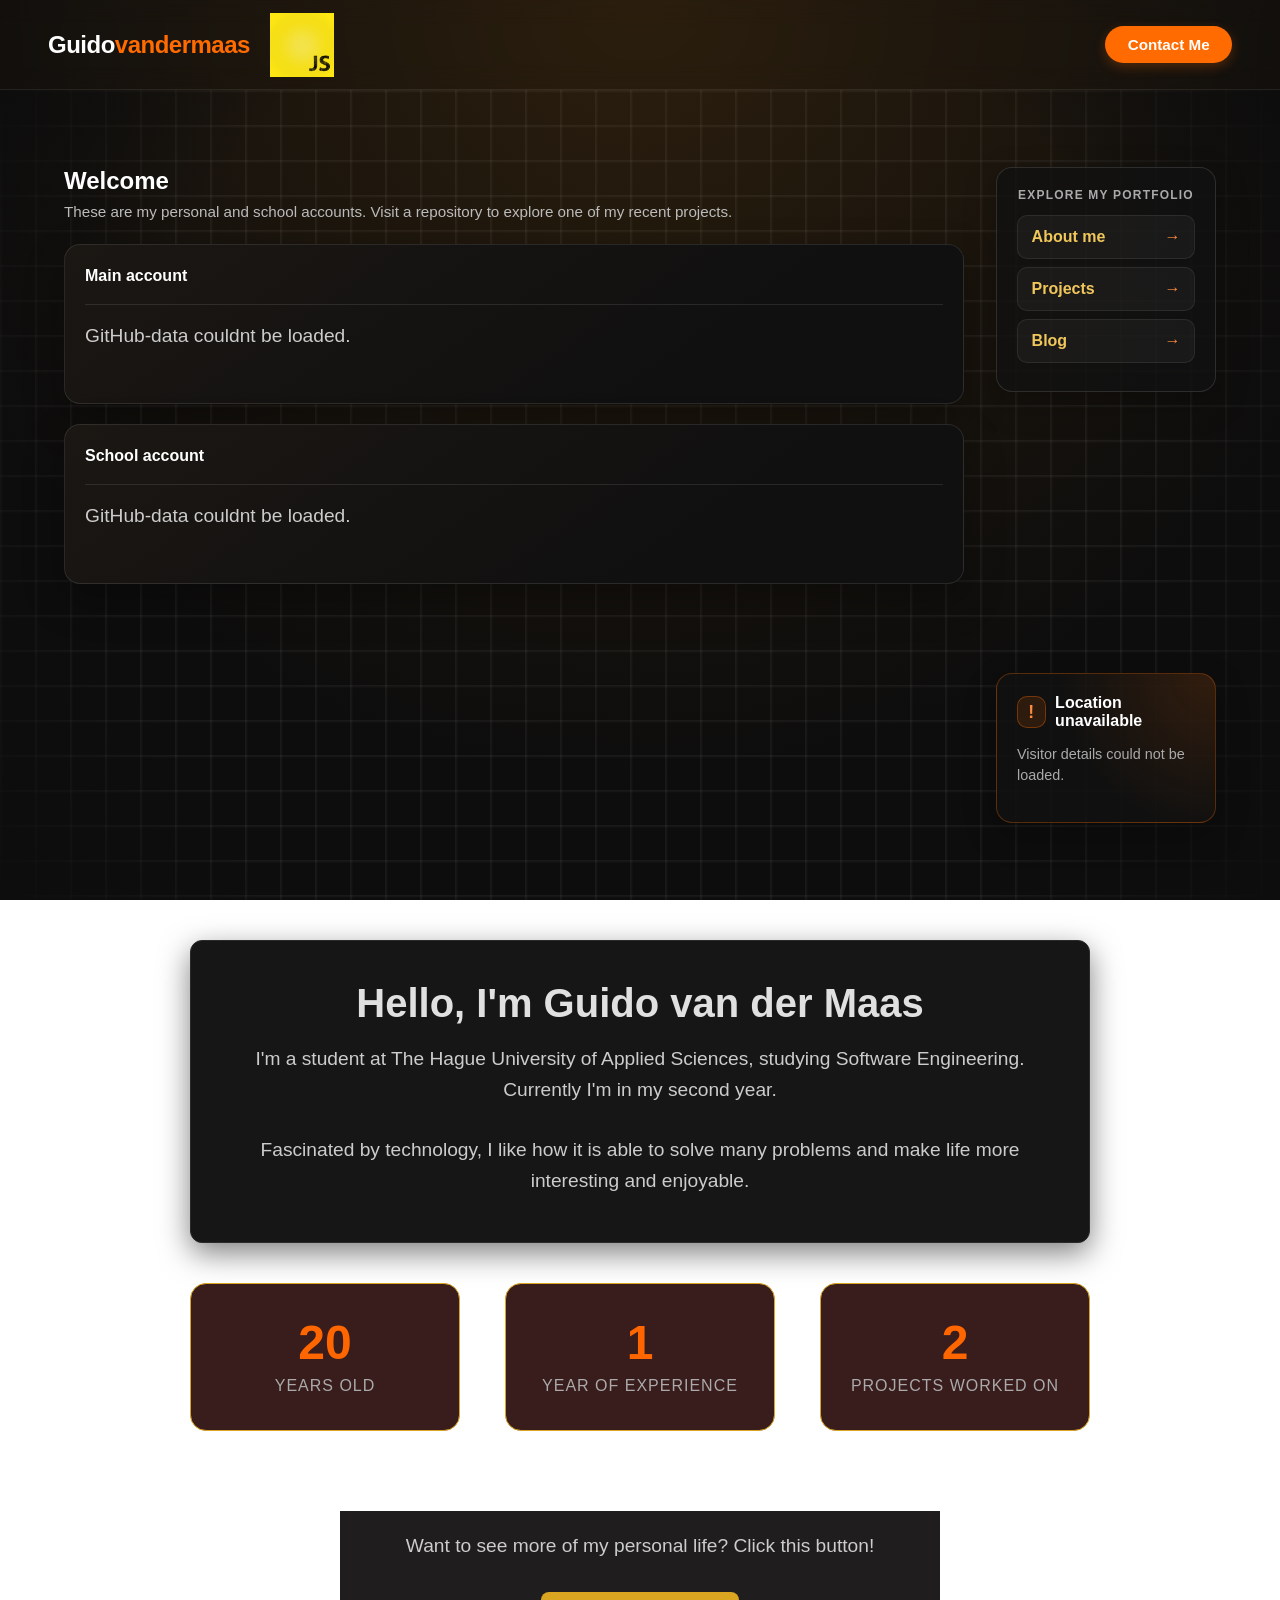
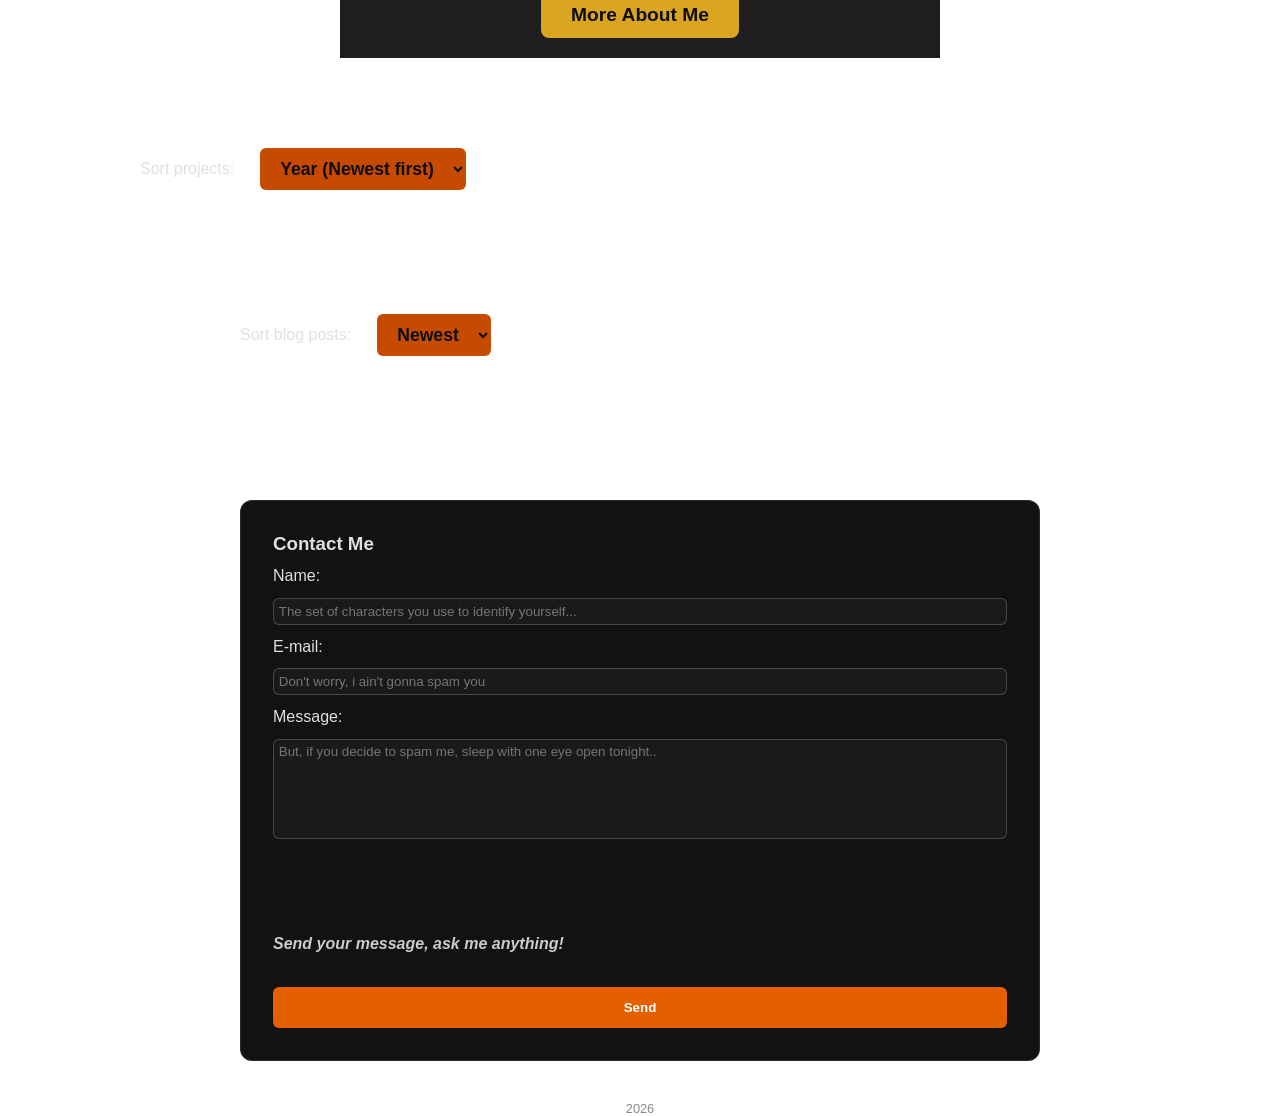
<file: index.html>
<!doctype html>
<html lang="en">
  <head>
    <meta charset="UTF-8" />
    <meta name="viewport" content="width=device-width, initial-scale=1.0" />
    <title>Portfolio</title>

    <link rel="stylesheet" href="css/styles.css" />

    <script src="js/lazyLoading.js" defer></script>
    <script src="js/form.js" defer></script>
    <script src="js/projects-data.js" defer></script>
    <script src="js/blog-data.js" defer></script>
    <script src="js/github_rest_API.js" defer></script>
    <script src="js/visitor_info_API.js" defer></script>
  </head>

  <body>
    <main>
      <!-- SECTIE 1: HOMEPAGE -->
      <section class="screen-container homepage" id="homepage">
        <div class="homepage-header">
          <a href="#homepage" class="logo-name">
            Guido<span class="accent-text">vandermaas</span>
          </a>
          <img
            src="img/Homepage1.jpg"
            data-gif="img/Homepage1.gif"
            id="homepage-gif"
            alt="Homepage gif depicting JS"
          />
          <a href="#contact-form" class="contact-btn">Contact Me</a>
        </div>

        <div class="homepage-outerbox">
          <div class="homepage-box">
            <section class="github-section">
              <div class="github-intro">
                <h2>Welcome</h2>
                <p>
                  These are my personal and school accounts. Visit a repository
                  to explore one of my recent projects.
                </p>
              </div>
              <div id="github-container" class="github-grid">
                <div id="account-1-column" class="account-column">
                  <div class="account-header">
                    <h3>Main account</h3>
                  </div>
                  <p class="account-status" role="status">
                    GitHub-account loading...
                  </p>
                </div>
                <div id="account-2-column" class="account-column">
                  <div class="account-header">
                    <h3>School account</h3>
                  </div>
                  <p class="account-status" role="status">
                    GitHub-account loading...
                  </p>
                </div>
                <!-- github-rest_API.js will FILL the rest this up ;) -->
              </div>
            </section>

            <div class="homepage-sidebar">
              <nav class="nav-section">
                <h2>Explore my portfolio</h2>
                <ul>
                  <li><a href="#about-me" class="orange-link">About me</a></li>
                  <li><a href="#projects" class="orange-link">Projects</a></li>
                  <li><a href="#blog" class="orange-link">Blog</a></li>
                </ul>
              </nav>

              <div id="visitorInfo-widget-container"></div>
            </div>
          </div>
        </div>
      </section>

      <!-- SECTIE 2: ABOUT ME -->
      <section class="screen-container" id="about-me">
        <div class="content-box">
          <h2 class="intro-text">Hello, I'm Guido van der Maas</h2>
          <br />
          <p>
            I'm a student at The Hague University of Applied Sciences, studying
            Software Engineering. Currently I'm in my second year.
          </p>
          <p>
            Fascinated by technology, I like how it is able to solve many
            problems and make life more interesting and enjoyable.
          </p>
        </div>

        <div class="stats-grid">
          <div class="stat-card">
            <span class="stat-number">20</span>
            <span class="stat-label">years old</span>
          </div>

          <div class="stat-card">
            <span class="stat-number">1</span>
            <span class="stat-label">year of experience</span>
          </div>

          <div class="stat-card">
            <span class="stat-number">2</span>
            <span class="stat-label">projects worked on</span>
          </div>
        </div>

        <div class="cta-wrapper">
          <p>Want to see more of my personal life? Click this button!</p>
          <a href="html/personal-page.html" class="cta-button"
            >More About Me</a
          >
        </div>
      </section>

      <!-- SECTIE 3: PROJECTS -->
      <section class="screen-container" id="projects">
        <div class="filter-wrapper">
          <label for="project-sort-select" class="sort-label"
            >Sort projects:</label
          >
          <select id="project-sort-select" class="sort-dropdown">
            <option value="year-desc">Year (Newest first)</option>
            <option value="year-asc">Year (Oldest first)</option>
            <option value="name-asc">Name (A-Z)</option>
            <option value="name-desc">Name (Z-A)</option>
            <option value="random">Random</option>
          </select>

          <button
            id="randomize-btn"
            class="randomize-btn hidden"
            type="button"
            title="Randomize projects"
          >
            Randomize
          </button>
        </div>

        <div id="years-wrapper">
          <!-- Content will be filled by projects-data.js -->
        </div>
      </section>

      <!-- SECTIE 4: BLOG -->
      <section class="screen-container" id="blog">
        <div class="filter-wrapper">
          <label for="blog-sort-select" class="sort-label"
            >Sort blog posts:</label
          >
          <select id="blog-sort-select" class="sort-dropdown">
            <option value="date-desc">Newest</option>
            <option value="date-asc">Oldest</option>
          </select>
        </div>
        <div class="blog-timeline" id="blog-timeline">
          <!-- Content will be filled by blog-data.js -->
        </div>
      </section>

      <!-- SECTIE 5: Contact -->
      <section class="screen-container" id="contact">
        <form
          class="contact-form"
          id="contact-form"
          aria-labelledby="contact-form-heading"
          action="https://formspree.io/f/moevpnlg"
          method="post"
        >
          <h3 id="contact-form-heading">
            Contact <span class="accent-text">Me</span>
          </h3>

          <label for="name">Name: </label>
          <input
            id="name"
            name="name"
            required
            placeholder="The set of characters you use to identify yourself..."
          />

          <label for="e-mail">E-mail: </label>
          <input
            id="e-mail"
            name="e-mail"
            type="email"
            required
            placeholder="Don't worry, i ain't gonna spam you"
          />

          <label for="message"> Message: </label>
          <textarea
            id="message"
            name="message"
            required
            placeholder="But, if you decide to spam me, sleep with one eye open tonight.."
          ></textarea>

          <div class="post-wrapper">
            <p
              id="messageSendFeedback"
              role="status"
              aria-live="polite"
              aria-atomic="true"
            >
              Send your message, ask me anything!
            </p>
            <button type="submit" class="submit-button">Send</button>
          </div>
        </form>
      </section>
    </main>

    <footer class="footer">2026</footer>
  </body>
</html>
</file>
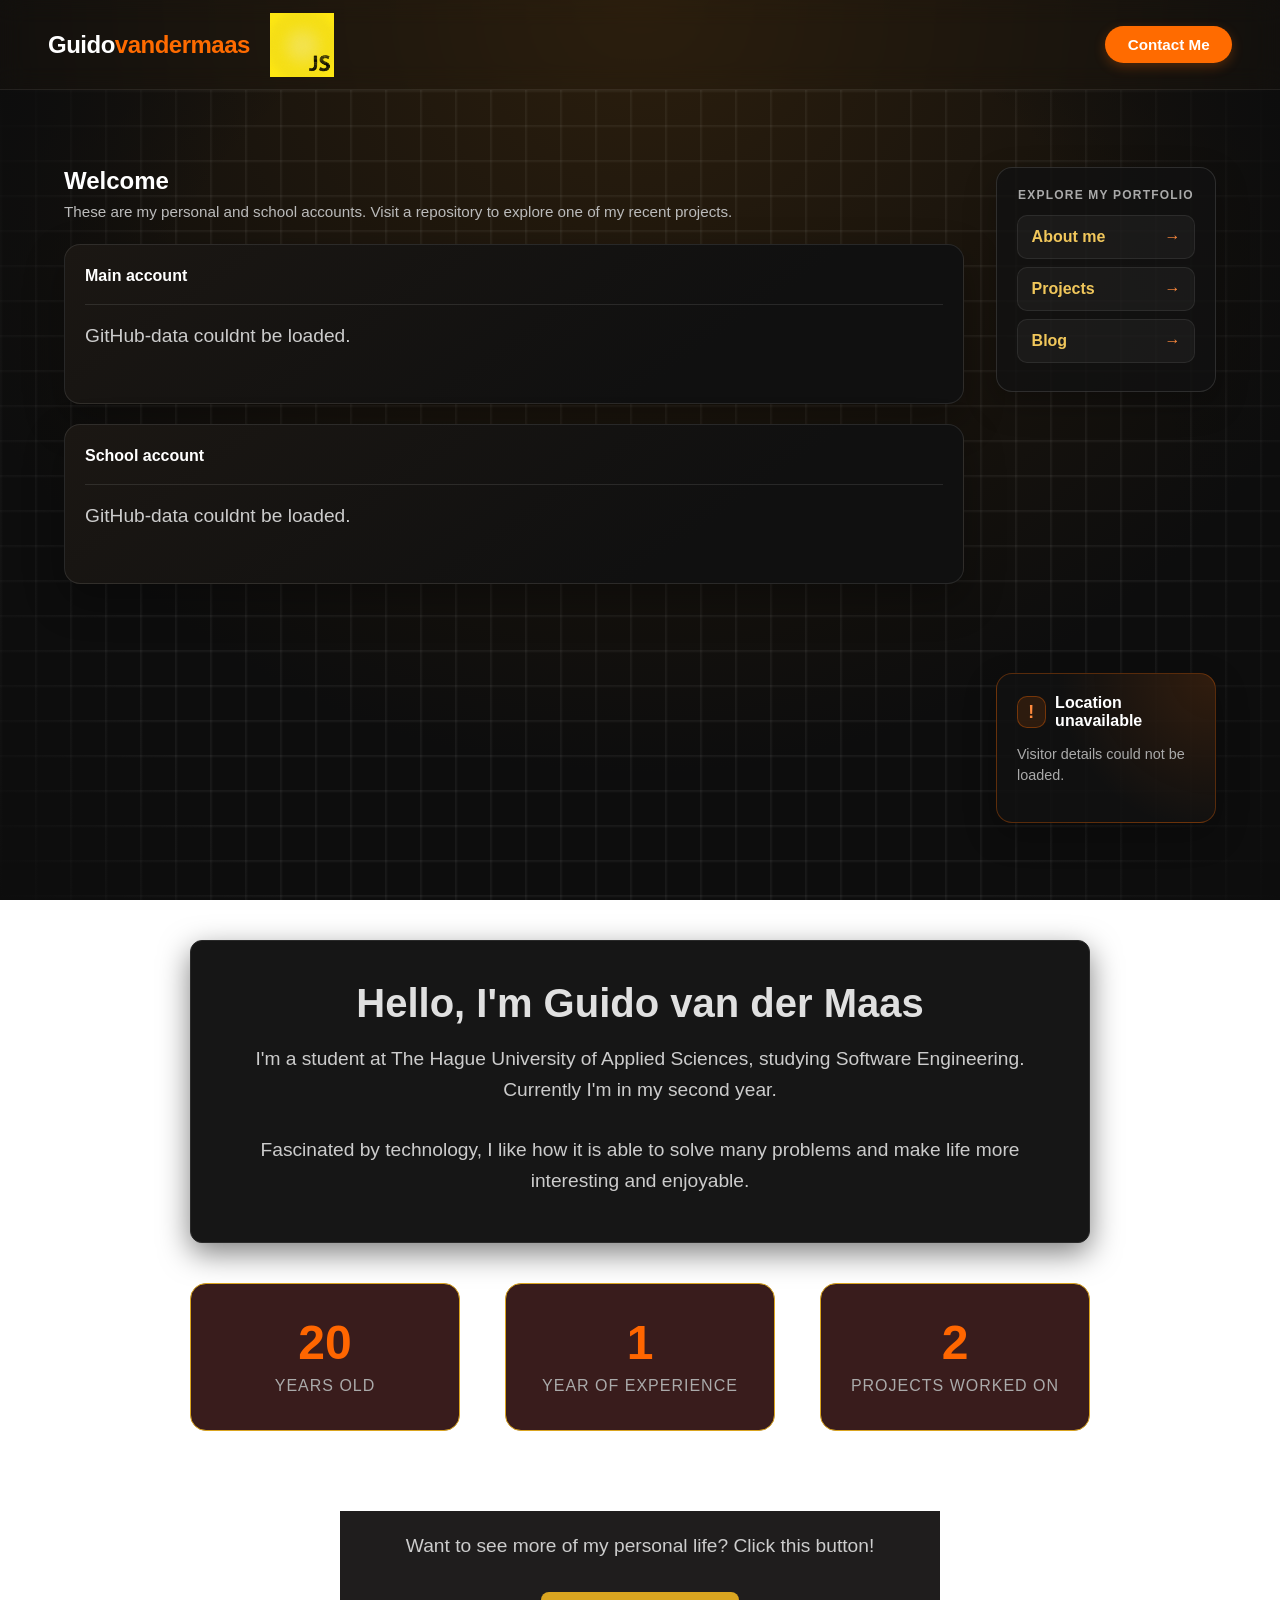
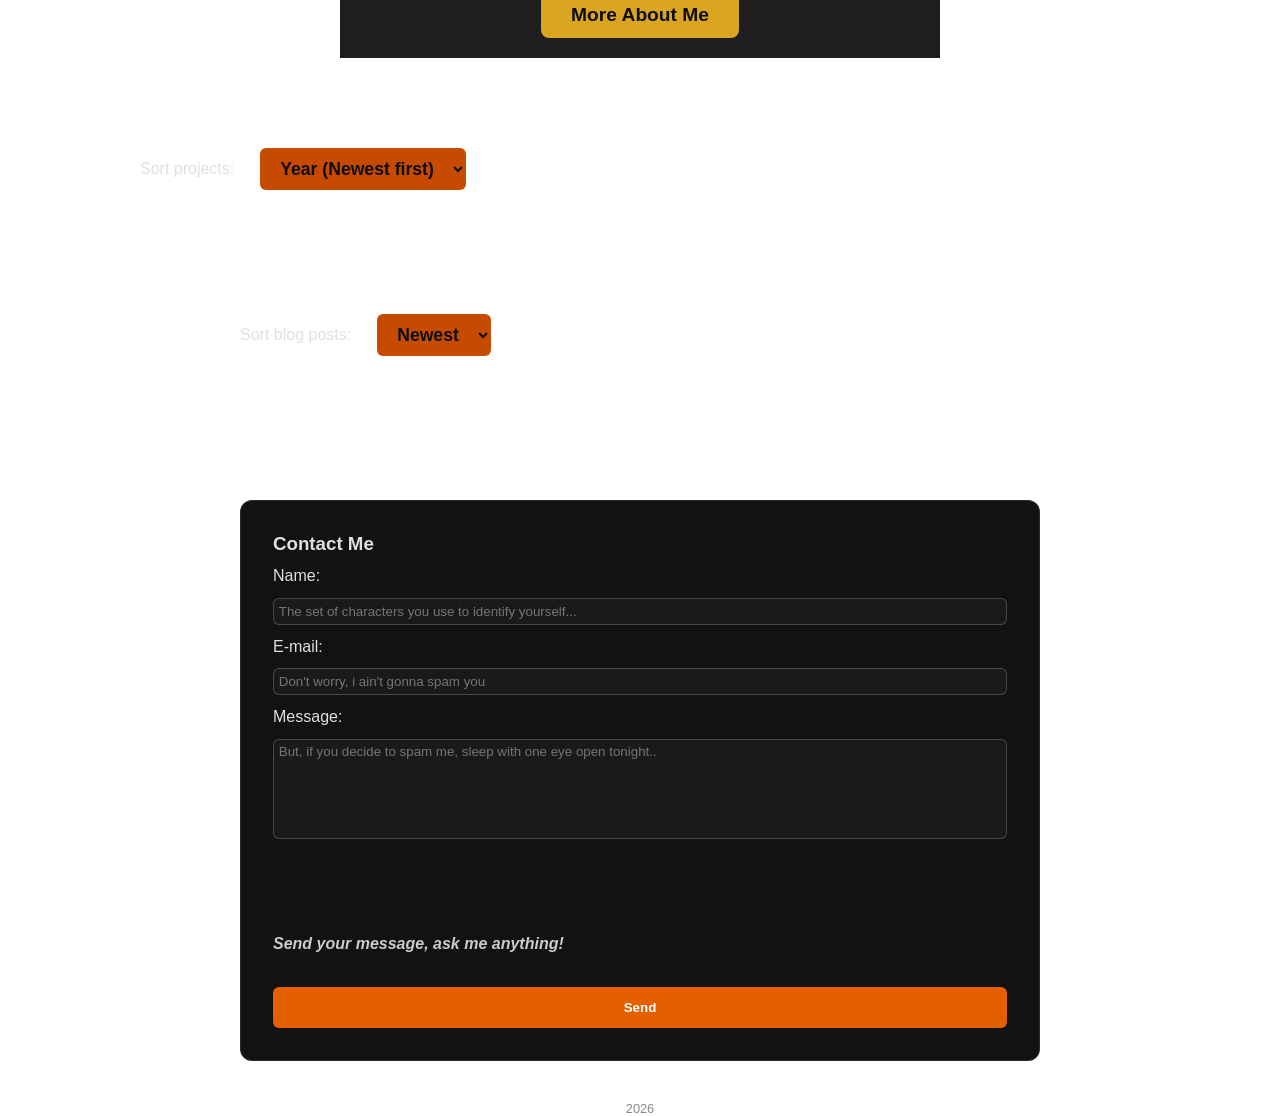
<file: html/index.html>
<!doctype html>
<html lang="en">
  <head>
    <meta charset="UTF-8" />
    <meta name="viewport" content="width=device-width, initial-scale=1.0" />
    <title>Portfolio</title>

    <link rel="stylesheet" href="../css/styles.css" />

    <script src="../js/lazyLoading.js" defer></script>
    <script src="../js/form.js" defer></script>
    <script src="../js/projects-data.js" defer></script>
    <script src="../js/blog-data.js" defer></script>
    <script src="../js/github_rest_API.js" defer></script>
    <script src="../js/visitor_info_API.js" defer></script>
  </head>

  <body>
    <main>
      <!-- SECTIE 1: HOMEPAGE -->
      <section class="screen-container homepage" id="homepage">
        <div class="homepage-header">
          <a href="#homepage" class="logo-name">
            Guido<span class="accent-text">vandermaas</span>
          </a>
          <img
            src="../img/Homepage1.jpg"
            data-gif="../img/Homepage1.gif"
            id="homepage-gif"
            alt="Homepage gif depicting JS"
          />
          <a href="#contact-form" class="contact-btn">Contact Me</a>
        </div>

        <div class="homepage-outerbox">
          <div class="homepage-box">
            <section class="github-section">
              <div class="github-intro">
                <h2>Welcome</h2>
                <p>
                  These are my personal and school accounts. Visit a repository
                  to explore one of my recent projects.
                </p>
              </div>
              <div id="github-container" class="github-grid">
                <div id="account-1-column" class="account-column">
                  <div class="account-header">
                    <h3>Main account</h3>
                  </div>
                  <p class="account-status" role="status">
                    GitHub-account loading...
                  </p>
                </div>
                <div id="account-2-column" class="account-column">
                  <div class="account-header">
                    <h3>School account</h3>
                  </div>
                  <p class="account-status" role="status">
                    GitHub-account loading...
                  </p>
                </div>
                <!-- github-rest_API.js will FILL the rest this up ;) -->
              </div>
            </section>

            <div class="homepage-sidebar">
              <nav class="nav-section">
                <h2>Explore my portfolio</h2>
                <ul>
                  <li><a href="#about-me" class="orange-link">About me</a></li>
                  <li><a href="#projects" class="orange-link">Projects</a></li>
                  <li><a href="#blog" class="orange-link">Blog</a></li>
                </ul>
              </nav>

              <div id="visitorInfo-widget-container"></div>
            </div>
          </div>
        </div>
      </section>

      <!-- SECTIE 2: ABOUT ME -->
      <section class="screen-container" id="about-me">
        <div class="content-box">
          <h2 class="intro-text">Hello, I'm Guido van der Maas</h2>
          <br />
          <p>
            I'm a student at The Hague University of Applied Sciences, studying
            Software Engineering. Currently I'm in my second year.
          </p>
          <p>
            Fascinated by technology, I like how it is able to solve many
            problems and make life more interesting and enjoyable.
          </p>
        </div>

        <div class="stats-grid">
          <div class="stat-card">
            <span class="stat-number">20</span>
            <span class="stat-label">years old</span>
          </div>

          <div class="stat-card">
            <span class="stat-number">1</span>
            <span class="stat-label">year of experience</span>
          </div>

          <div class="stat-card">
            <span class="stat-number">2</span>
            <span class="stat-label">projects worked on</span>
          </div>
        </div>

        <div class="cta-wrapper">
          <p>Want to see more of my personal life? Click this button!</p>
          <a href="../html/personal-page.html" class="cta-button"
            >More About Me</a
          >
        </div>
      </section>

      <!-- SECTIE 3: PROJECTS -->
      <section class="screen-container" id="projects">
        <div class="filter-wrapper">
          <label for="project-sort-select" class="sort-label"
            >Sort projects:</label
          >
          <select id="project-sort-select" class="sort-dropdown">
            <option value="year-desc">Year (Newest first)</option>
            <option value="year-asc">Year (Oldest first)</option>
            <option value="name-asc">Name (A-Z)</option>
            <option value="name-desc">Name (Z-A)</option>
            <option value="random">Random</option>
          </select>

          <button
            id="randomize-btn"
            class="randomize-btn hidden"
            type="button"
            title="Randomize projects"
          >
            Randomize
          </button>
        </div>

        <div id="years-wrapper">
          <!-- Content will be filled by projects-data.js -->
        </div>
      </section>

      <!-- SECTIE 4: BLOG -->
      <section class="screen-container" id="blog">
        <div class="filter-wrapper">
          <label for="blog-sort-select" class="sort-label"
            >Sort blog posts:</label
          >
          <select id="blog-sort-select" class="sort-dropdown">
            <option value="date-desc">Newest</option>
            <option value="date-asc">Oldest</option>
          </select>
        </div>
        <div class="blog-timeline" id="blog-timeline">
          <!-- Content will be filled by blog-data.js -->
        </div>
      </section>

      <!-- SECTIE 5: Contact -->
      <section class="screen-container" id="contact">
        <form
          class="contact-form"
          id="contact-form"
          aria-labelledby="contact-form-heading"
          action="https://formspree.io/f/moevpnlg"
          method="post"
        >
          <h3 id="contact-form-heading">
            Contact <span class="accent-text">Me</span>
          </h3>

          <label for="name">Name: </label>
          <input
            id="name"
            name="name"
            required
            placeholder="The set of characters you use to identify yourself..."
          />

          <label for="e-mail">E-mail: </label>
          <input
            id="e-mail"
            name="e-mail"
            type="email"
            required
            placeholder="Don't worry, i ain't gonna spam you"
          />

          <label for="message"> Message: </label>
          <textarea
            id="message"
            name="message"
            required
            placeholder="But, if you decide to spam me, sleep with one eye open tonight.."
          ></textarea>

          <div class="post-wrapper">
            <p
              id="messageSendFeedback"
              role="status"
              aria-live="polite"
              aria-atomic="true"
            >
              Send your message, ask me anything!
            </p>
            <button type="submit" class="submit-button">Send</button>
          </div>
        </form>
      </section>
    </main>

    <footer class="footer">2026</footer>
  </body>
</html>
</file>
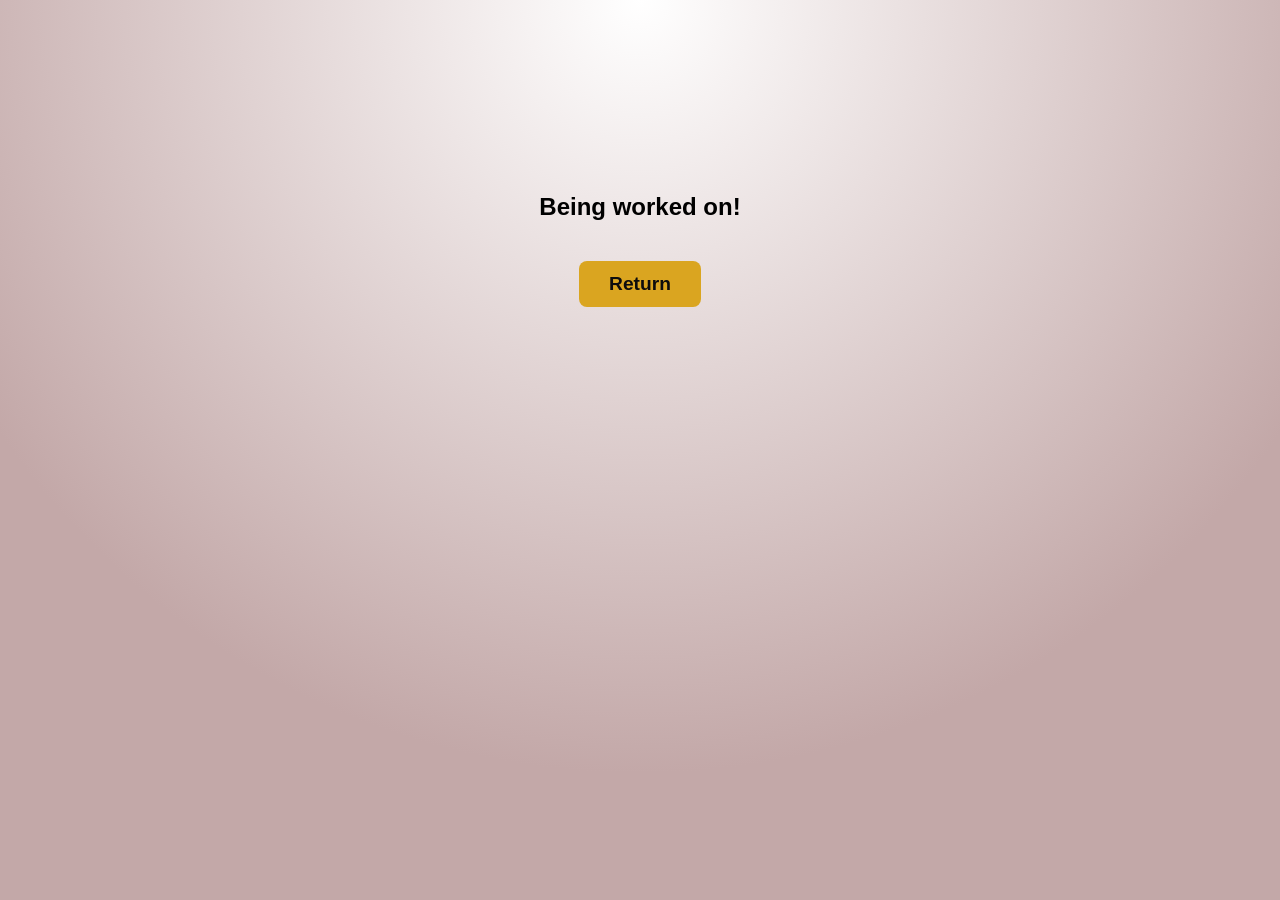
<file: html/personal-page.html>
<!doctype html>
<html lang="en">
  <head>
    <meta charset="UTF-8" />
    <meta name="viewport" content="width=device-width, initial-scale=1.0" />
    <title>Portfolio</title>
    <link rel="stylesheet" href="../css/personal-page.css" />
  </head>

  <body>
    <main>
      <section class="In construction?" id="homepage">
        <div class="screen-container">
          <div class="cta-wrapper">
            <h1>Being worked on!</h1>
            <a href="index.html#about-me" class="cta-button">Return</a>
          </div>
        </div>
      </section>
    </main>
  </body>
</html>
</file>
<file: css/styles.css>
* {
  margin: 0;
  padding: 0;
  box-sizing: border-box;
}

html,
body {
  max-width: 100%;
  overflow-x: hidden;
}

html {
  scroll-behavior: smooth;
  scroll-snap-type: none;
}

body {
  background:
    radial-gradient(circle at 50% 0%, #2b1e0d 0%, #0d0d0d 70%),
    radial-gradient(circle at 80% 60%, #2f1f0d 0%, #0d0d0d 50%);
  background-attachment: fixed;
  color: #e0e0e0;
  font-family: Poppins, sans-serif;
}

img {
  max-width: 100%;
  height: auto;
}

.screen-container {
  width: 100%;
  padding: 40px 40px;
  display: flex;
  flex-direction: column;
  justify-content: center;
  align-items: center;
  position: relative;
  background: transparent;
}

.screen-container h2 {
  font-size: 2.5em;
  margin-bottom: 0px;
  text-align: center;
}

.screen-container p {
  font-size: 1.2em;
  line-height: 1.6;
  color: #ccc;
  margin-bottom: 30px;
}

.content-box {
  background-color: #161616;
  border: 1px solid #2a2a2a;
  border-radius: 12px;
  padding: 40px;
  max-width: 1000px;
  margin: 0 auto;
  box-shadow: 0 10px 30px rgba(0, 0, 0, 0.5);
}

.sort-button {
  display: inline-flex;
  justify-content: center;
  align-items: center;
  text-align: center;

  background-color: rgb(199, 74, 1);
  color: #0d0d0d;
  text-decoration: none;
  padding: 10px 15px;
  border-radius: 4px;
  font-size: 1.2em;
  font-weight: bold;
}

.sort-button:hover {
  background-color: #f77314;
  transform: translateY(-2px);
  box-shadow: 0 6px 16px rgba(255, 107, 0, 0.35);
}

/* Container 1: Homepage styling */
.screen-container.homepage {
  min-height: 100vh;
}

.homepage-header {
  z-index: 10;
  height: 10vh;
  width: 100%;
  padding: 20px;

  display: flex;
  justify-content: flex-start;
  align-items: center;
  padding: 1.5rem 3rem;
  backdrop-filter: blur(12px);
  border-bottom: 1px solid rgba(255, 255, 255, 0.08);
}

.logo-name {
  font-size: 1.5rem;
  font-weight: 700;
  color: #ffffff;
  text-decoration: none;
  letter-spacing: -0.5px;
}

.logo-name .accent-text {
  color: #ff6b00;
}

#homepage-gif {
  height: 4em;
  padding-left: 20px;
}

.contact-btn {
  display: inline-block;
  margin-left: auto;
  padding: 0.6rem 1.4rem;
  background-color: #ff6b00;
  color: #ffffff;
  font-weight: 600;
  font-size: 0.95rem;
  text-decoration: none;
  border-radius: 50px;
  transition: all 0.3s ease;
  box-shadow: 0 4px 12px rgba(255, 107, 0, 0.25);
}

.contact-btn:hover {
  background-color: #e05e00;
  transform: translateY(-2px);
  box-shadow: 0 6px 16px rgba(255, 107, 0, 0.35);
}

.homepage {
  justify-content: space-between;
  padding: 0;
}

.homepage-outerbox {
  width: 100%;
  max-width: 100%;
  min-height: 90vh;
  display: flex;
  justify-content: center;
  align-items: center;

  background-image:
    radial-gradient(circle at center, transparent 70%, #0d0d0d 100%),
    linear-gradient(rgba(255, 255, 255, 0.05) 1px, transparent 3px),
    linear-gradient(90deg, rgba(255, 255, 255, 0.05) 1px, transparent 3px);
  background-size:
    100% 100%,
    35px 35px,
    35px 35px;
}

.homepage-box {
  position: relative;
  width: 90%;
  max-width: 1200px;
  min-height: 80vh;
  display: grid;
  grid-template-columns: minmax(0, 1fr) 220px;
  align-content: stretch;
  align-items: start;
  gap: 2rem;
  padding: 2rem 0;
}

.github-section {
  width: 100%;
  grid-column: 1;
  grid-row: 1;
}

.github-intro {
  margin-bottom: 1.25rem;
}

.github-intro h2 {
  margin-bottom: 0.4rem;
  color: #fff;
  font-size: 1.5rem;
  text-align: left;
}

.github-intro p {
  margin-bottom: 0;
  color: #bbb;
  font-size: 0.95rem;
  line-height: 1.5;
}

#github-container {
  display: grid;
  grid-template-columns: minmax(0, 1fr);
  gap: 1.25rem;
  width: min(100%, 920px);
}

.account-column {
  display: flex;
  flex-direction: column;
  gap: 0.75rem;
  min-width: 0;
  min-height: 160px;
  padding: 1.25rem;
  border: 1px solid rgba(255, 255, 255, 0.1);
  border-radius: 16px;
  background: linear-gradient(145deg, #1b1713, #101010 70%);
  box-shadow: 0 16px 40px rgba(0, 0, 0, 0.3);
}

.account-status {
  color: #aaa;
  font-size: 0.9rem;
}

.account-header {
  display: flex;
  align-items: center;
  gap: 0.9rem;
  min-width: 0;
  margin-bottom: 0.25rem;
  padding-bottom: 1rem;
  border-bottom: 1px solid rgba(255, 255, 255, 0.1);
}

.account-avatar {
  flex: 0 0 56px;
  width: 56px;
  height: 56px;
  object-fit: cover;
  border: 2px solid rgba(255, 107, 0, 0.65);
  border-radius: 50%;
}

.account-header h3 {
  min-width: 0;
  color: #fff;
  font-size: 1rem;
  line-height: 1.4;
  overflow-wrap: anywhere;
}

.repo-card {
  min-width: 0;
  background-color: rgba(255, 255, 255, 0.035);
  border: 1px solid rgba(255, 255, 255, 0.08);
  border-radius: 10px;
  padding: 0.9rem 1rem;
  display: flex;
  flex-direction: row;
  align-items: center;
  justify-content: space-between;
  gap: 0.75rem;
  transition:
    background-color 0.2s ease,
    border-color 0.2s ease,
    box-shadow 0.2s ease;
}

.repo-card:hover {
  background-color: rgba(255, 107, 0, 0.08);
  border-color: rgba(255, 107, 0, 0.55);
  box-shadow: 0 6px 18px rgba(255, 107, 0, 0.1);
}

.repo-card h4 {
  min-width: 0;
  color: #f4f4f4;
  font-size: 0.95rem;
  font-weight: 600;
  overflow-wrap: anywhere;
}

.repo-card a {
  flex: 0 0 auto;
  padding: 0.4rem 0.7rem;
  color: #ff8a3d;
  background: rgba(255, 107, 0, 0.1);
  border: 1px solid rgba(255, 107, 0, 0.25);
  border-radius: 999px;
  text-decoration: none;
  font-size: 0.8rem;
  font-weight: 600;
  white-space: nowrap;
  transition:
    color 0.2s ease,
    background-color 0.2s ease,
    border-color 0.2s ease;
}

.repo-card a:hover,
.repo-card a:focus-visible {
  color: #fff;
  background: #e05e00;
  border-color: #e05e00;
}

.repo-card a:focus-visible {
  outline: 2px solid #fff;
  outline-offset: 2px;
}

#github-container:has(.loading-state),
#github-container:has(.error-state) {
  display: block;
  font-style: italic;
  color: #888;
  padding: 1rem 0;
}

.homepage-sidebar {
  grid-column: 2;
  grid-row: 1;
  align-self: stretch;
  display: flex;
  flex-direction: column;
  justify-content: space-between;
  gap: 1.25rem;
  width: 100%;
  max-width: 220px;
}

.nav-section {
  position: relative;
  padding: 1.25rem;
  border: 1px solid rgba(255, 255, 255, 0.12);
  border-radius: 16px;
  background: rgba(18, 18, 18, 0.82);
  box-shadow: 0 12px 32px rgba(0, 0, 0, 0.25);
  text-align: left;
  max-width: 220px;
}

#visitorInfo-widget-container {
  width: 100%;
  max-width: 220px;
  min-height: 150px;
  padding: 1.25rem;
  border: 1px solid rgba(255, 107, 0, 0.3);
  border-radius: 16px;
  background:
    radial-gradient(
      circle at top right,
      rgba(255, 107, 0, 0.14),
      transparent 60%
    ),
    rgba(18, 18, 18, 0.88);
  box-shadow: 0 12px 32px rgba(0, 0, 0, 0.25);
  color: #aaa;
  font-size: 0.9rem;
}

.visitor-widget {
  display: flex;
  flex-direction: column;
  gap: 0.85rem;
}

.visitor-widget-heading {
  display: flex;
  align-items: center;
  gap: 0.6rem;
  color: #fff;
  font-size: 1rem;
  font-weight: 700;
}

.visitor-widget-icon {
  display: grid;
  width: 2rem;
  height: 2rem;
  place-items: center;
  border: 1px solid rgba(255, 107, 0, 0.35);
  border-radius: 10px;
  background: rgba(255, 107, 0, 0.12);
  color: #ff8a3d;
  font-size: 1.1rem;
}

#visitorInfo-widget-container .visitor-widget-label {
  margin: 0;
  color: #aaa;
  font-size: 0.75rem;
  text-transform: uppercase;
  letter-spacing: 0.08em;
}

#visitorInfo-widget-container .visitor-widget-status {
  margin: 0;
  color: #aaa;
  font-size: 0.9rem;
  line-height: 1.5;
}

#visitorInfo-widget-container .visitor-widget-ip {
  display: block;
  width: 100%;
  margin: 0.25rem 0 0;
  padding: 0;
  border: 0;
  background: transparent;
  color: #fff;
  cursor: pointer;
  font-family: inherit;
  font-size: 1.1rem;
  font-weight: 700;
  text-align: left;
  overflow-wrap: anywhere;
}

#visitorInfo-widget-container .visitor-widget-ip:hover {
  color: #ffb078;
  text-decoration: underline;
  text-underline-offset: 0.2em;
}

#visitorInfo-widget-container .visitor-widget-ip:focus-visible {
  border-radius: 3px;
  outline: 2px solid #cf3d1f;
  outline-offset: 4px;
}

#visitorInfo-widget-container .visitor-widget-copy-status {
  min-height: 1.2em;
  margin: 0.3rem 0 0;
  color: #aaa;
  font-size: 0.75rem;
}

#visitorInfo-widget-container .visitor-widget-location {
  margin: 0;
  padding-top: 0.75rem;
  border-top: 1px solid rgba(255, 255, 255, 0.1);
  color: #f1c75b;
  font-size: 0.9rem;
}

.nav-section h2 {
  margin-bottom: 0.8rem;
  color: #aaa;
  font-size: 0.75rem;
  font-weight: 600;
  letter-spacing: 0.1em;
  text-transform: uppercase;
}

.nav-section ul {
  list-style: none;
  padding: 0;
  margin: 0;
}

.nav-section li {
  margin-bottom: 0.5rem;
}

.nav-section a {
  display: flex;
  align-items: center;
  justify-content: space-between;
  gap: 0.75rem;
  padding: 0.75rem 0.85rem;
  border: 1px solid rgba(255, 255, 255, 0.08);
  border-radius: 10px;
  background: rgba(255, 255, 255, 0.04);
  color: #f1c75b;
  text-decoration: none;
  font-size: 1rem;
  font-weight: 600;
  transition:
    color 0.2s ease,
    background-color 0.2s ease,
    border-color 0.2s ease,
    transform 0.2s ease;
}

.nav-section a::after {
  content: "→";
  color: #ff8a3d;
}

.nav-section a:hover,
.nav-section a:focus-visible {
  color: #fff;
  background: rgba(255, 107, 0, 0.14);
  border-color: rgba(255, 107, 0, 0.55);
  transform: translateX(3px);
}

.nav-section a:focus-visible {
  outline: 2px solid #ff8a3d;
  outline-offset: 2px;
}

/* Container 2: About me styling */
.about-me-flex-wrapper {
  display: flex;
  gap: 40px;
  max-width: 1000px;
  width: 100%;
  gap: 40px;
  margin: 0 auto;
}

#about-me .content-box {
  width: 100%;
  height: 100%;
  max-width: 900px;
  margin-bottom: 40px;
  text-align: center;
  padding-bottom: 15px;
}

.stats-grid {
  display: flex;
  flex: 1 1 0px;
  justify-content: space-between;
  grid-template-columns: repeat(3, 1fr);
  max-width: 900px;
  width: 100%;
  margin-bottom: 40px;
}

.stat-card {
  background-color: #391c1c;
  border: 1px solid #2a2a2a;
  border-radius: 16px;
  padding: 35px 20px;
  text-align: center;
  display: flex;
  flex-direction: column;
  justify-content: center;
  align-items: center;
  width: 30%;
  height: 100%;
  border-color: goldenrod;
  transition:
    transform 0.3s ease,
    box-shadow 0.3s ease;
}

.stat-card:hover {
  transform: translateY(-5px);
  box-shadow: 0 8px 20px rgba(206, 203, 200, 0.5);
}

.stat-number {
  display: block;
  font-size: 3em;
  font-weight: 700;
  color: #ff6600;
  line-height: 1;
  margin-bottom: 10px;
}

.stat-label {
  font-size: 1em;
  color: #aaa;
  text-transform: uppercase;
  letter-spacing: 1px;
}

.cta-wrapper {
  text-align: center;
  margin-top: 40px;
  background-color: #1f1d1d;
  padding: 20px;
  width: 50%;
}

.cta-button {
  display: inline-block;
  background-color: goldenrod;
  color: #0d0d0d;
  text-decoration: none;
  padding: 12px 30px;
  border-radius: 8px;
  font-size: 1.2em;
  font-weight: bold;
  transition: all 0.3s ease;
}

.cta-button:hover {
  background-color: #ffcc00;
  transform: translateY(-3px) scale(1.05);
  box-shadow: 0 8px 20px rgba(255, 204, 0, 0.5);
}

/* Container 3: Projects */
.filter-wrapper {
  display: flex;
  align-items: center;
  gap: 10px;
  width: 100%;
  margin: 0 auto 24px;
}

.randomize-btn {
  background-color: rgb(199, 74, 1);
  color: #fff;
  border: none;
  padding: 8px 14px;
  border-radius: 6px;
  cursor: pointer;
  font-weight: bold;
}

.randomize-btn:hover {
  background-color: rgb(230, 0, 0);
}

.randomize-btn:active {
  transform: scale(0.95);
}

.randomize-btn.hidden {
  display: none;
}

.sort-dropdown {
  background-color: rgb(199, 74, 1);
  color: #0d0d0d;
  font-size: 1.1em;
  font-weight: bold;
  padding: 10px 16px;
  margin: 10px 16px;
  border: none;
  border-radius: 6px;
  cursor: pointer;
  outline: none;
}

.sort-dropdown option {
  background-color: #1a1a1a;
  color: #ffffff;
}

#projects .filter-wrapper {
  max-width: 1000px;
}

.years-wrapper {
  width: 100%;
  margin: 0 auto;
}

.year-block,
.letter-block {
  margin-bottom: 50px;
}

.year-title,
.letter-title {
  font-size: 1.8em;
  color: goldenrod;
  border-bottom: 2px solid #2a2a2a;
  padding-bottom: 10px;
  margin-bottom: 25px;
}

.projects-grid {
  display: grid;
  grid-template-columns: repeat(autofit, minmax(280px, 1fr));
  gap: 50px;
}

.project-card {
  background-color: #161616;
  border: 1px solid #2a2a2a;
  border-radius: 12px;
  overflow: hidden;
  transition:
    transform 0.3s ease,
    border-color 0.3s ease,
    box-shadow 0.3s ease;
}

.project-card:hover {
  transform: translateY(-8px);
  border-color: goldenrod;
  box-shadow: 0 10px 25px rgba(218, 165, 32, 0.15);
}

.project-image img {
  width: 100%;
  height: 180px;
  object-fit: cover;
  background-color: #232323;
  display: block;
}

.project-info {
  padding: 20px;
}

.project-info h4 {
  font-size: 1.3em;
  color: #fff;
  margin-bottom: 10px;
}

.project-info p {
  font-size: 0.95em;
  color: #aaa;
  margin-bottom: 20px;
}

.project-link {
  display: inline-block;
  color: goldenrod;
  text-decoration: none;
  font-weight: 700;
  transition: color 0.2s ease;
}

.project-link:hover {
  color: #fff;
}

/* Container 3: Projects */
#blog .filter-wrapper {
  max-width: 800px;
}

.blog-timeline {
  display: flex;
  flex-direction: column;
  gap: 20px;
  width: 100%;
  max-width: 800px;
  margin: 0 auto;
}

.blog-card {
  background-color: #161616;
  border: 1px solid #2a2a2a;
  border-left: 4px solid goldenrod;
  border-radius: 8px;
  padding: 25px;
  transition:
    transform 0.3s ease,
    border-color 0.3s ease;
}

.blog-card:hover {
  transform: translateX(5px);
  border-color: goldenrod;
}

.blog-date {
  font-size: 0.85em;
  color: goldenrod;
  font-weight: bold;
  text-transform: uppercase;
  letter-spacing: 1px;
}

.blog-card h3 {
  font-size: 1.3em;
  color: #fff;
  margin: 8px 0;
}

.blog-card p {
  font-size: 0.95em;
  color: #aaa;
  line-height: 1.5;
  margin-bottom: 0;
}

.future-post {
  border-left-color: #444;
}

/* Container 5: Contact */
.contact-form {
  background-color: #121212;
  border: 1px solid rgba(255, 255, 255, 0.1);
  border-radius: 12px;
  max-width: 800px;
  width: 100%;
  margin: 0 auto;
  margin-top: 30px;
  padding: 2rem;
  display: flex;
  flex-direction: column;
  gap: 0.8rem;
}

.contact-form input,
.contact-form textarea {
  width: 100%;
  padding: 0.3rem;
  border-radius: 6px;
  border: 1px solid rgba(255, 255, 255, 0.2);
  background-color: #1a1a1a;
  color: #fff;
  font-family: inherit;
  transition:
    transform 0.2s ease,
    border-color 0.2s ease,
    box-shadow 0.2s ease;
}

.contact-form input:hover,
.contact-form textarea:hover {
  transform: scale(1.03);
  border-color: #ff6b00;
}

.contact-form input:focus,
.contact-form textarea:focus {
  outline: none;
  transform: scale(1.02);
  border-color: #ff6b00;
  box-shadow: 0 0 8px rgba(255, 107, 0, 0.3);
}

.post-wrapper {
  margin-top: 5rem;
  display: flex;
  flex-direction: column;
}

.post-wrapper p {
  font-style: italic;
  font-weight: bold;
  font-size: 1em;
}

.submit-button {
  padding: 0.8rem 1.5rem;
  background-color: #e35f00;
  color: #fff;
  border: none;
  border-radius: 6px;
  font-weight: 600;
  cursor: pointer;
}

.submit-button:hover {
  background-color: #8a3e0b;
  transform: translateY(-2px) scale(1.005);
  box-shadow: 0 8px 20px rgba(9, 8, 4, 0.5);
}

#message {
  height: 100px;
  resize: none;
  overflow-y: scroll;
  scrollbar-width: none;
  -ms-overflow-style: none;
}

#messageSendFeedback.error {
  color: red;
  background-color: #000000;
  padding: 10px;
  border-radius: 5px;
  border: 1px solid red;
}

#messageSendFeedback.success {
  color: greenyellow;
  background-color: #1a3013;
  padding: 15px;
  border-radius: 8px;
  border: 1px solid #adff2f;
}

/* Other stuff */

.scroll {
  position: absolute;
  bottom: 20px;
  left: 50%;
  transform: translateX(-50%);
  font-size: 0.8em;
  color: goldenrod;
  animation: bounce 2s infinite;
}

.footer {
  text-align: center;
  font-size: 0.8em;
  color: #888;
}

/* ==========================================
   DESKTOP (>= 1024px) - Standaard Layout
   ========================================== */
.stats-grid {
  grid-template-columns: repeat(3);
}
.projects-grid {
  grid-template-columns: repeat(2, 1fr);
}

/* ==========================================
   TABLET (~768px)
   ========================================== */
@media (max-width: 1023px) {
  .screen-container {
    padding: 60px 30px;
  }
  .stats-grid {
    grid-template-columns: repeat(3);
  }
  .projects-grid {
    grid-template-columns: repeat(2, 1fr);
    gap: 20px;
  }
}

@media (max-width: 700px) {
  .homepage-box {
    width: 100%;
    min-height: 0;
    grid-template-columns: minmax(0, 1fr);
    gap: 1.5rem;
    padding: 1.5rem;
  }

  .github-section {
    grid-column: 1;
    grid-row: 1;
  }

  #github-container {
    grid-template-columns: minmax(0, 1fr);
    max-width: 480px;
  }

  .homepage-sidebar {
    grid-column: 1;
    grid-row: 2;
    max-width: none;
  }

  .nav-section {
    max-width: none;
    text-align: center;
  }

  #visitorInfo-widget-container {
    max-width: 480px;
    align-self: center;
  }

  .nav-section ul {
    display: flex;
    justify-content: center;
    flex-wrap: wrap;
    gap: 0.6rem;
    margin-top: 0;
  }

  .nav-section li {
    margin-bottom: 0;
  }
}

/* ==========================================
   MOBIEL (<= 480px)
   ========================================== */
@media (max-width: 480px) {
  .screen-container {
    padding: 40px 15px;
    min-height: auto;
  }

  .screen-container h2 {
    font-size: 1.8em;
  }

  .stats-grid {
    grid-template-columns: 1fr;
    place-items: center;
  }

  .projects-grid {
    grid-template-columns: 1fr;
  }

  .nav-section a {
    font-size: 1em;
  }

  .nav-section ul {
    margin-top: 0;
  }
}
</file>
<file: css/personal-page.css>
* {
  margin: 0;
  padding: 0;
  box-sizing: border-box;
}

html,
body {
  max-width: 100%;
  overflow-x: hidden;
}

html {
  scroll-behavior: smooth;
  scroll-snap-type: none;
}

body {
  background:
    radial-gradient(circle at 50% 0%, #ffffff 0%, #c3a8a8 70%),
    radial-gradient(circle at 80% 60%, #ffffff 0%, #9d8181 50%);
  background-attachment: fixed;
  color: #e0e0e0;
  font-family: Poppins, sans-serif;
}

body {
  color: black;
  font-family: Poppins, sans-serif;
}

.screen-container {
  height: 500px;
  width: 100%;
  padding: 40px 40px;
  display: flex;
  flex-direction: column;
  justify-content: center;
  align-items: center;
  position: relative;
  background: transparent;
}

.cta-wrapper {
  text-align: center;
}

.cta-button {
  display: inline-block;
  background-color: goldenrod;
  color: #0d0d0d;
  text-decoration: none;
  padding: 12px 30px;
  border-radius: 8px;
  font-size: 1.2em;
  font-weight: bold;
  transition: all 0.3s ease;
  margin-top: 40px;
}
</file>
